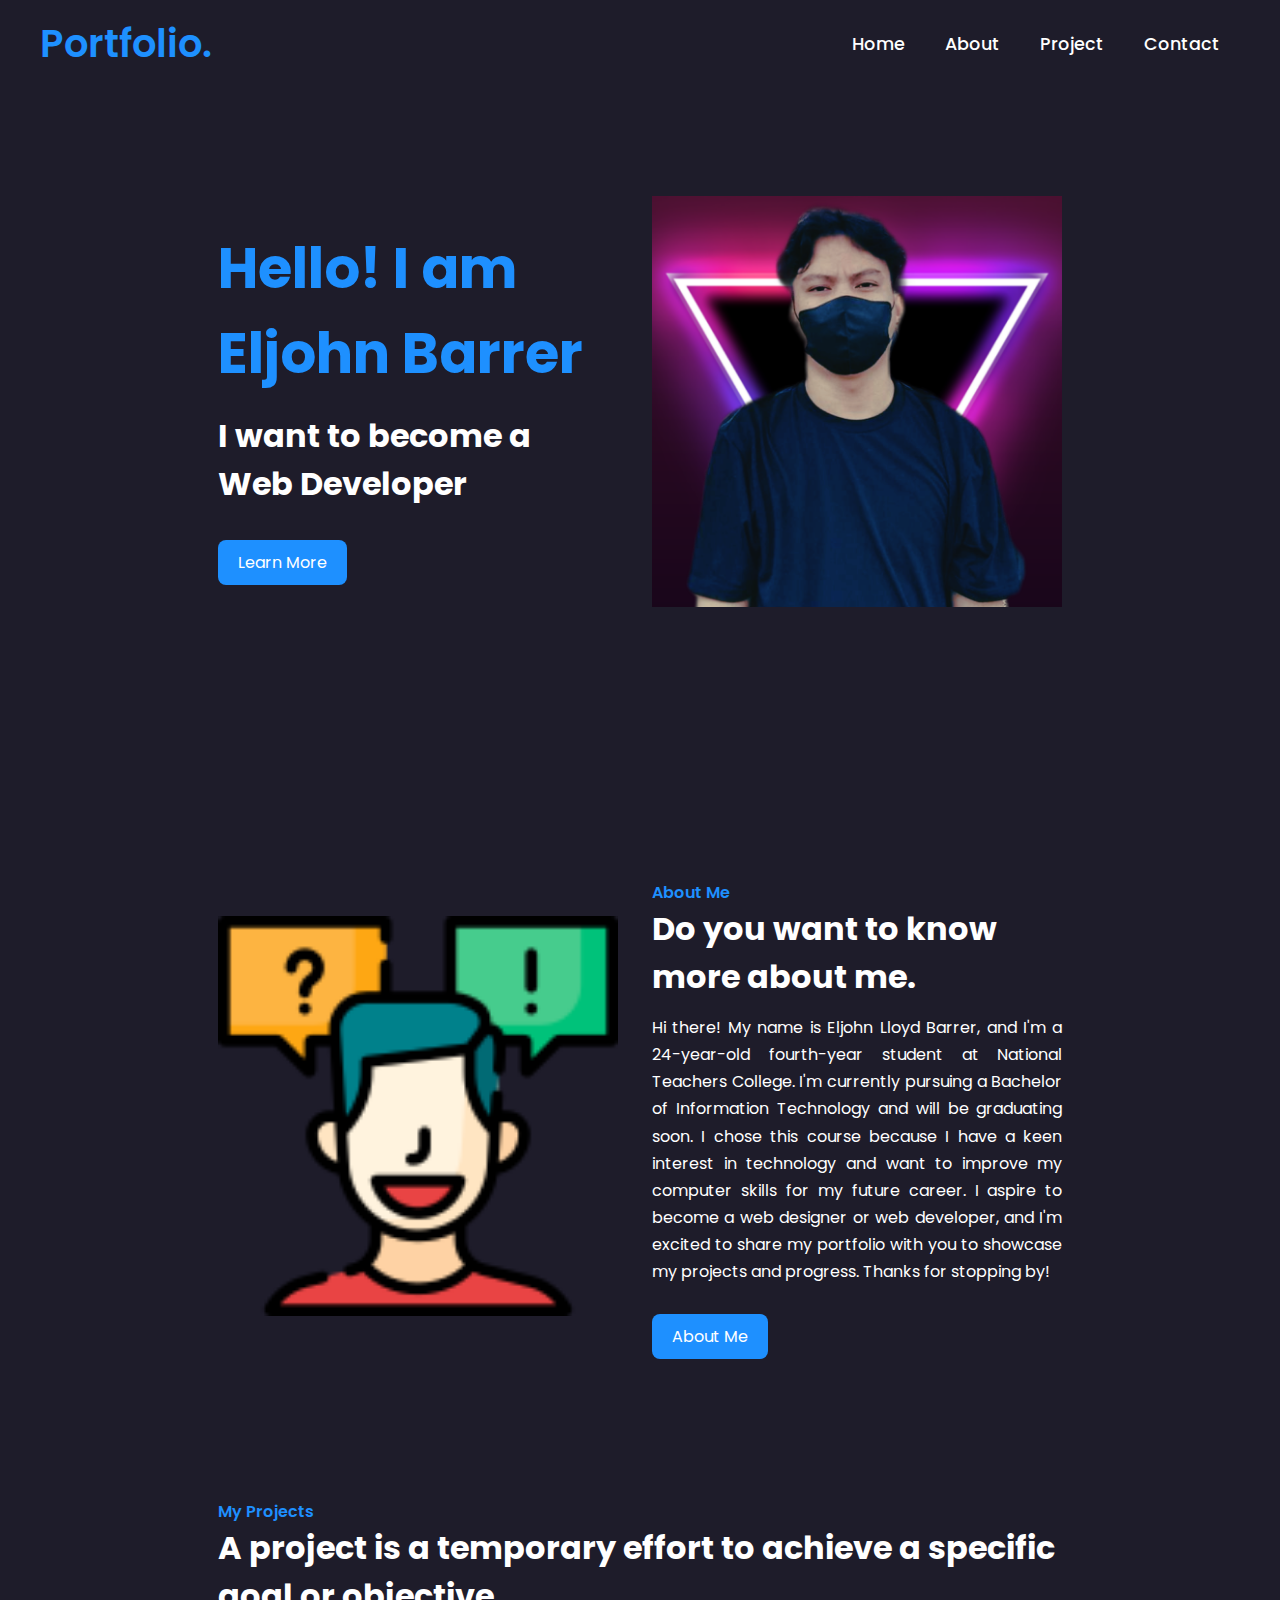
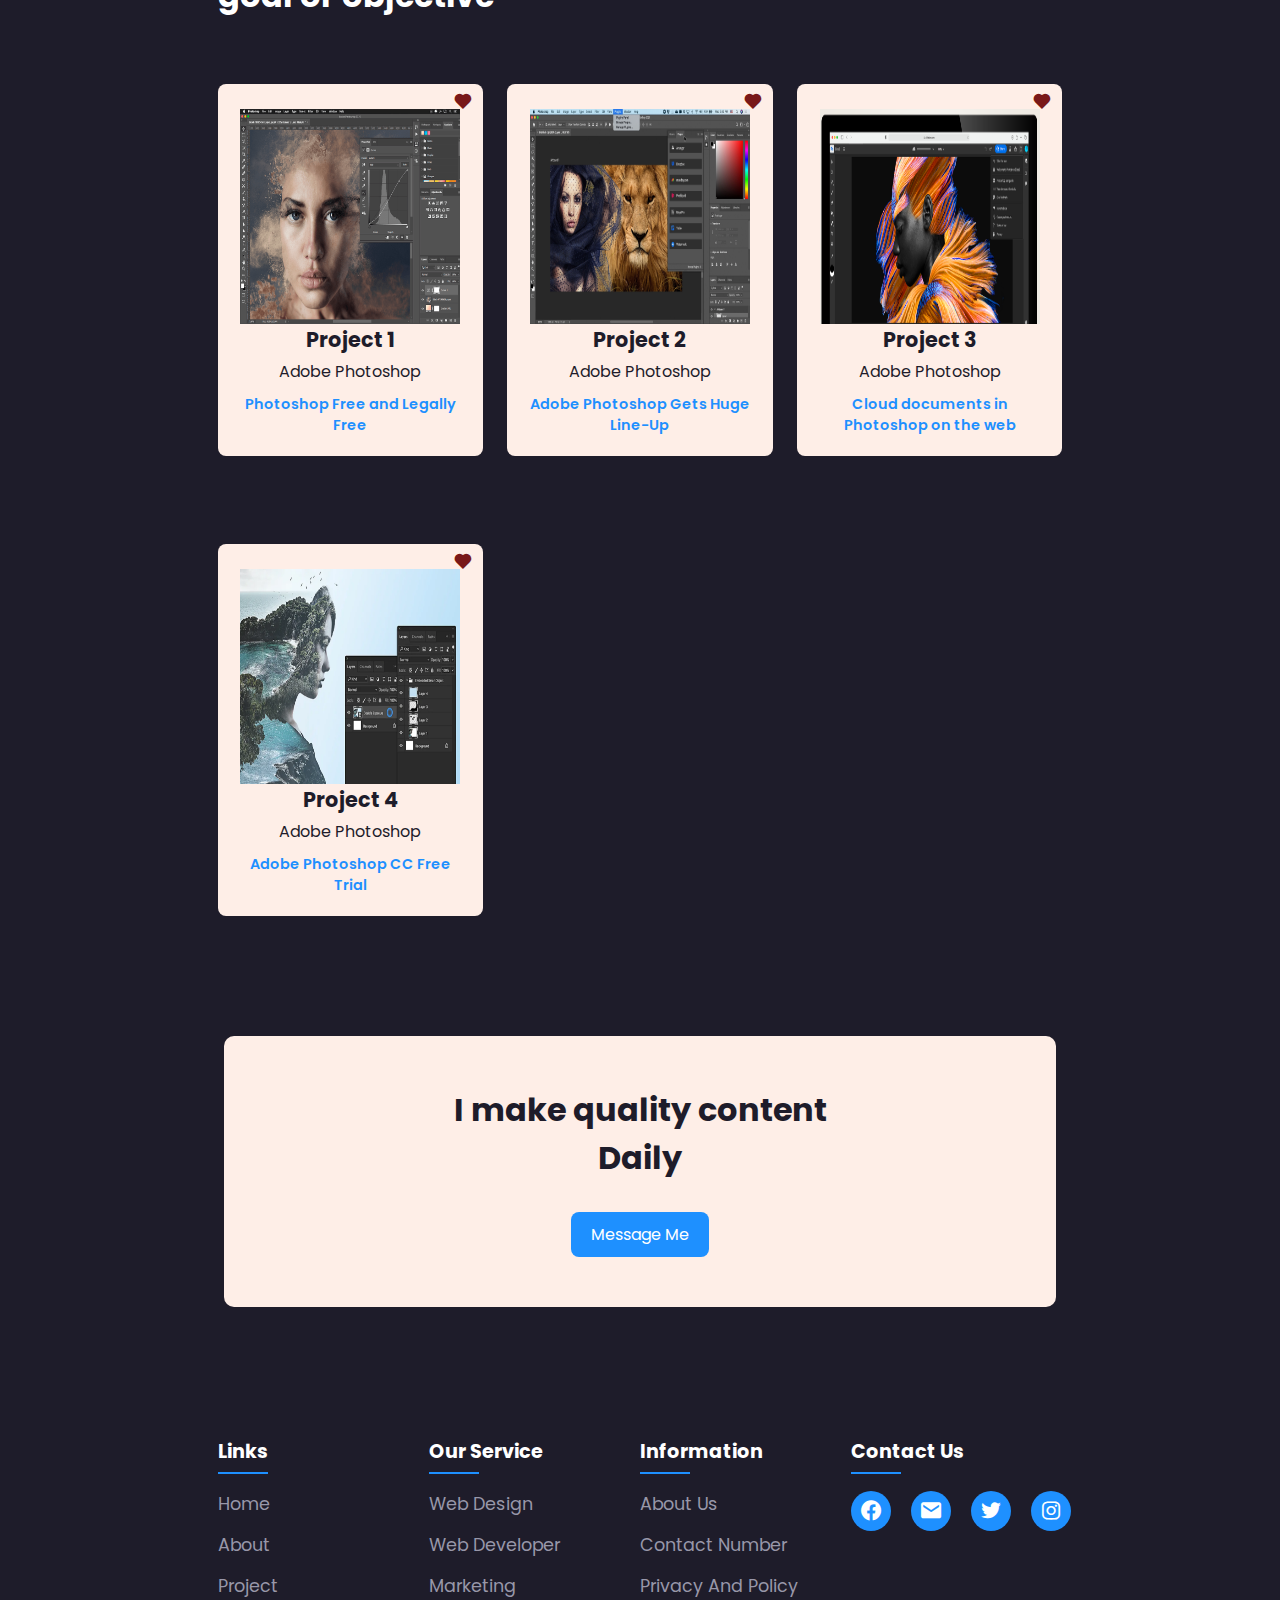
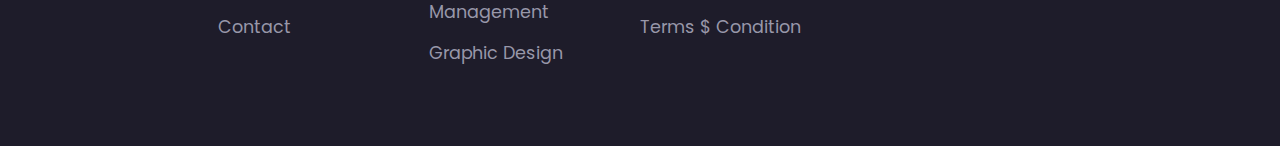
<file: index.html>
<!DOCTYPE html>
<html lang="en">
<head>
  <meta charset="UTF-8">
  <meta http-equiv="X-UA-Compatible" content="IE=edge">
  <meta name="viewport" content="width=device-width, initial-scale=1.0">
  <title>My Portfolio</title>
  <link rel ="stylesheet" type="text/css" href="style.css"/>
  <link rel = "stylesheet" href = "https://unpkg.com/boxicons@latest/css/boxicons.min.css">

  <link rel="preconnect" href="https://fonts.googleapis.com">
  <link rel="preconnect" href="https://fonts.gstatic.com" crossorigin>
  <link href="https://fonts.googleapis.com/css2?family=Poppins:ital,wght@0,300;0,400;0,500;0,600;0,700;0,800;0,900;1,200&display=swap" rel="stylesheet">
  
</head>
<body>
  <header>
    <a href="#" class="logo">Portfolio.</a>
    <div class="bx bx-menu" id="menu-icon"></div>

    <ul class="navbar">
      <li> <a href="#home">Home</a></li>
      <li> <a href="#about">About</a></li>
      <li> <a href="#project">Project</a></li>
      <li> <a href="#contact">Contact</a></li>
    </ul>
  </header>

  <!-- home start-->
  <section class="home" id="home">
    <div class="home-text">
      <h1>Hello! I am Eljohn Barrer</h1>
      <h2> I want to become a <br> Web Developer</h2>
      <a href="#" class="btn">Learn More</a>
    </div>
    <div class="home-img">
    <img src="img/jk.png">
  </div>
  </section>

  <!--About Start-->
  <section class="about" id="about">
    <div class="about-img">
      <img src="img/about.png">
    </div>

    <div class="about-text">
      <span>About Me</span>
      <h2>Do you want to know more about me.</h2>
      <p>Hi there! My name is Eljohn Lloyd Barrer, and I'm a 24-year-old fourth-year student at National Teachers College. I'm currently pursuing a Bachelor of Information Technology and will be graduating soon. I chose this course because I have a keen interest in technology and want to improve my computer skills for my future career. I aspire to become a web designer or web developer, and I'm excited to share my portfolio with you to showcase my projects and progress. Thanks for stopping by!</p>
      <a href="#" class="btn">About Me</a>
    </div>
  </section>

<!-- Project start-->
  <section class="project" id="project">
    <div class="heading">
      <span> My Projects</span>
      <h2> A project is a temporary effort to achieve a specific goal or objective</h2>
    </div>
    <div class="project-container">
      <div class="box">
        <div class="box-img">
          <img src="img/project1.png">
        </div>
        <h2>Project 1</h2>
        <h3>Adobe Photoshop</h3>
        <span>Photoshop Free and Legally Free</span>
        <i class='bx bxs-heart' style='color:#791818'  ></i>
      </div>

      <div class="box">
        <div class="box-img">
          <img src="img/project2.png">
        </div>
        <h2>Project 2</h2>
        <h3>Adobe Photoshop</h3>
        <span>Adobe Photoshop Gets Huge Line-Up</span>
        <i class='bx bxs-heart' style='color:#791818'  ></i>
      </div>

      <div class="box">
        <div class=" box-img">
          <img src="img/poject3.png">
        </div>
        <h2>Project 3</h2>
        <h3>Adobe Photoshop</h3>
        <span>Cloud documents in Photoshop on the web</span>
        <i class='bx bxs-heart' style='color:#791818'  ></i>
      </div>

      <div class="box">
        <div class=" box-img">
          <img src="img/project4.png">
        </div>
        <h2>Project 4</h2>
        <h3>Adobe Photoshop</h3>
        <span>Adobe Photoshop CC Free Trial</span>
        <i class='bx bxs-heart' style='color:#791818'  ></i>
      </div>
    </div>
  </section>

<!--CONTACT START-->
<section class="cta">
  <h2>I make quality content <br>Daily</h2>
  <a href="#" class="btn">Message Me</a>

</section>

<!--Footer START-->
<section id="contact">
  <div class="footer">
    <div class="main">
      <div class="col">
        <h4> Links</h4>
        <ul>
          <li> <a href="#">Home</a></li>
          <li> <a href="#">About</a></li>
          <li> <a href="#">Project</a></li>
          <li> <a href="#">Contact</a></li>
        </ul>
      </div>

      <div class="col">
        <h4>Our Service</h4>
        <ul>
          <li> <a href="#">Web Design</a></li>
          <li> <a href="#">Web Developer</a></li>
          <li> <a href="#">Marketing Management</a></li>
          <li> <a href="#">Graphic Design</a></li>
        </ul>
      </div>

      <div class="col">
        <h4>Information</h4>
        <ul>
          <li> <a href="#">About Us</a></li>
          <li> <a href="#">Contact Number</a></li>
          <li> <a href="#">Privacy and Policy</a></li>
          <li> <a href="#">Terms $ Condition</a></li>
    
        </ul>
      </div>
      <div class="col">
        <h4>Contact Us</h4>
        <div class="social">
        <a href="#"><i class='bx bxl-facebook-circle'></i></i></a>
        <a href="#"><i class='bx bxs-envelope' ></i></a>
        <a href="#"><i class='bx bxl-twitter' ></i></a>
        <a href="#"><i class='bx bxl-instagram' ></i></a>
        
      </div>
    </div>
    </div>
  </div>
</section>

<!--Javascript-->
<script type="text/javascript" src="script.js"></script>
</body>
</html>
</file>
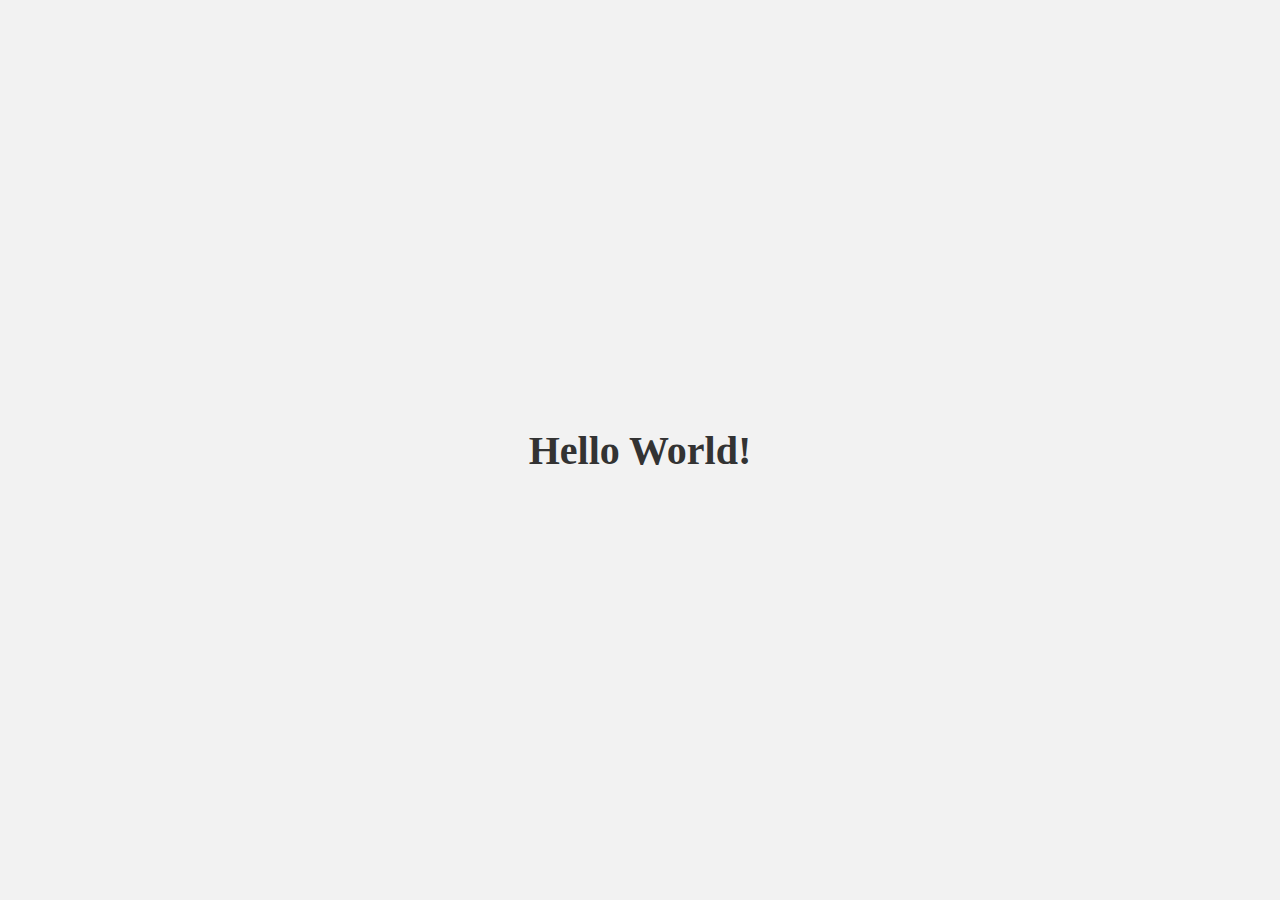
<file: components/index.html>
<!DOCTYPE html>
<html lang="en">
<head>
    <meta charset="UTF-8">
    <meta name="viewport" content="width=device-width, initial-scale=1.0">
    <title>Hello World!</title>
    <style>
        body {
            display: flex;
            align-items: center;
            justify-content: center;
            height: 100vh;
            margin: 0;
            background-color: #f2f2f2;
        }
        
        .container {
            text-align: center;
        }
        
        .title {
            font-size: 40px;
            font-weight: bold;
            color: #333333;
        }
    </style>
</head>
<body>
    <div class="container">
        <h1 class="title">Hello World!</h1>
    </div>
</body>
</html>
</file>
<file: style.css>
*{
    padding: 0;
    margin: 0;
    box-sizing: border-box;
    font-family: 'Poppins', san-serif;
    scroll-behavior: smooth;
    list-style: none;
    text-decoration: none;
}
:root{
    --main-color: #ff702a;
    --text-color: #fff;
    --bg-color: #1e1c2a;
    --big-font: 5rem;
    --h2-font: 2.25rem;
    --p-font: 0.9rem;
}
*::selection{
    background: var(--main-color);
    color: #fff;
}
body {
    color: var(--text-color);
    background: var(--bg-color);  
}
header{
    position: fixed;
    top: 0;
    right: 0;
    width: 100%;
    z-index: 1000;
    display: flex;
    align-items: center;
    justify-content: space-between;
    padding: 30px 170px;
    background: var(--bg-color);
}
.logo{
    color: #1E90FF;
    font-weight: 600;
    font-size: 2.4rem;
}
.navbar{
    display: flex;
}
.navbar a{
    color: var(--text-color);
    font-size: 1.1rem;
    padding: 10px 20px;
    font-weight: 500;
}
.navbar a:hover{
    color: #1E90FF;
    transition: .4s;
}
#menu-icon{
    font-size: 2rem;
    cursor: pointer;
    display: none;
}
section{
    padding: 70px 17%;
}
.home{
    width: 100%;
    min-height: 90vh;
    display: grid;
    grid-template-columns: repeat(2, 1fr);
    grid-gap: 1.5rem;
    align-items: center;
}
.home-img img{
    max-width: 100%;
    width: 600px;
    height: auto;
}
.home-text h1{
    font-size: var(--big-font);
    color: #1E90FF;
}
.home-text h2{
    font-size: var(--h2-font);
    margin: 1rem 0 2rem;
}
.home-text h3{
        font-size: var(--h3-font);
        margin: 1rem 0 2rem;
}
.btn{
    display: inline-block;
    padding: 10px 20px;
    background-color: #1E90FF;
    color: #fff;
    border-radius: 0.5rem;
}
.btn:hover{
    transform: scale(1.2) translateY(10px);
    transition: .4s;
}
.about{
    display: grid;
    grid-template-columns: repeat(2,2fr);
    grid-gap: 1.5rem;
    align-items: center;
}
.about-img img{
    max-width: 100%;
    width: 400px;
    height: auto;
}
.about-text span{
    color: #1E90FF;
    font-weight: 600;
}
.about-text h2{
    font-size: var(--h2-font);
}
.about-text p{
    margin: 0.8rem 0 1.8rem;
    line-height: 1.7;
    text-align: justify;
}
.heading{
    text-align: left;
}
.heading span{
    color: #1E90FF;
    font-weight: 600;
}
.heading h2{
    font-size: var(--h2-font);
    text-align: left;
}
.project-container{
    display: grid;
    grid-template-columns: repeat(auto-fit, minmax(220px, auto));
    grid-gap: 1.5rem;
    align-items: center;
}
.box{
    position: relative;
    margin-top: 4rem;
    height: auto;
    display: flex;
    flex-direction: column;
    align-items: center;
    justify-content: center;
    background: #feeee7;
    padding: 20px;
    border-radius: 0.5rem;
}
.box-img{
    width: 220px;
    height: 220px;
}
.box-img img{
    width: 100%;
    height: 100%;
    padding-top: 5px;
}
.box h2{
    font-size: 1.3rem;
    color: var(--bg-color);
}
.box h3{
    color: var(--bg-color);
    font-size: 1rem;
    font-weight: 400;
    margin: 4px 0 10px;
}
.box span{
    font-size: var(--p-font);
    color:#1E90FF;
    text-align: center;
    font-weight: 600;   
}
.box .bx{
    background: none;
    position: absolute;
    size: 0px;
    right: 0;
    top: 0;
    font-size: 20px;
    padding:7px 10px;
    border-radius: 0 0.5rem 0.5rem; 
}
.cta{
    background-color: #feeee7;
    padding: 50px 0;
    text-align: center;
    width: 65%;
    margin: 50px auto;
    border-radius: 10px;
}
.cta h2{
    font-size: 2rem;
    color: var(--bg-color);
    margin-bottom: 30px;
}
.main{
    display: flex;
    flex-wrap: wrap;
}
.footer{
    padding: 10px 0;
}.col{
    width: 25%;
}
.col h4{
    font-size: 1.2rem;
    color: var(--text-color);
    margin-bottom: 25px;
    position: relative;  
}
.col h4::before{
    content: "";
    position: absolute;
    height: 2px;
    width: 50px;
    left: 0;
    bottom: -8px;
    background: #1E90FF;
}
.col ul li:not(:last-child){
    margin-bottom: 15px;
}
.col ul li a{
    color: #9897a9;
    font-size: 1.1rem;
    display: block;
    text-transform: capitalize;
    transition: .4s;
}
.col ul li a:hover{
    color: var(--text-color);
    transform: translateX(12px);
}
.col .social{
    width: 220px;
    display: flex;
    align-items:center;
    justify-content: space-between;
}
.col .social a{
    height: 40px;
    width: 40px;
    background: #1E90FF;
    color: var(--text-color);
    display: inline-flex;
    align-items: center;
    justify-content: center;
    font-size: 1.5rem;
    border-radius: 50%;
    transition: .4s;
}
.col .social a:hover{
    transform: scale(1.2);
    color: var(--bg-color);
    background: var(--text-color);
}
@media(max-width: 1560px){
    header{
        padding: 15px 40px;  
    }
    :root{
        --big-font:3.5rem;
        --h2-font: 2rem;
    }
}
@media(max-width: 1140px){
    section{
        padding: 50px 8%;
    }
    #menu-icon{
        display: initial;
        color: var(--text-color);
    }
    header .navbar{
        position: absolute;
        top: -400px;
        left: 0;
        right: 0;
        display: flex;
        flex-direction: column;
        text-align: center;
        background: #2b2640;
        transition: .3s;
    }
    header .navbar .active{
        top:70px;
    }
    .navbar a{
        padding: 1.5rem;
        display: block;
    }
    .col{
        width: 50%;
        margin-bottom: 10px;
    }
}
@media (max-width: 720px){
    header{
        padding: 10px 16px;
    }
    .home{
        grid-template-columns: 1fr;
        text-align: center;
    }
    .about{
        grid-template-columns: 1fr;
        text-align: center;
    }
    .about-img{
        order: 2;
    }
    section{
        padding: 100px 7%;
    }
}
</file>
